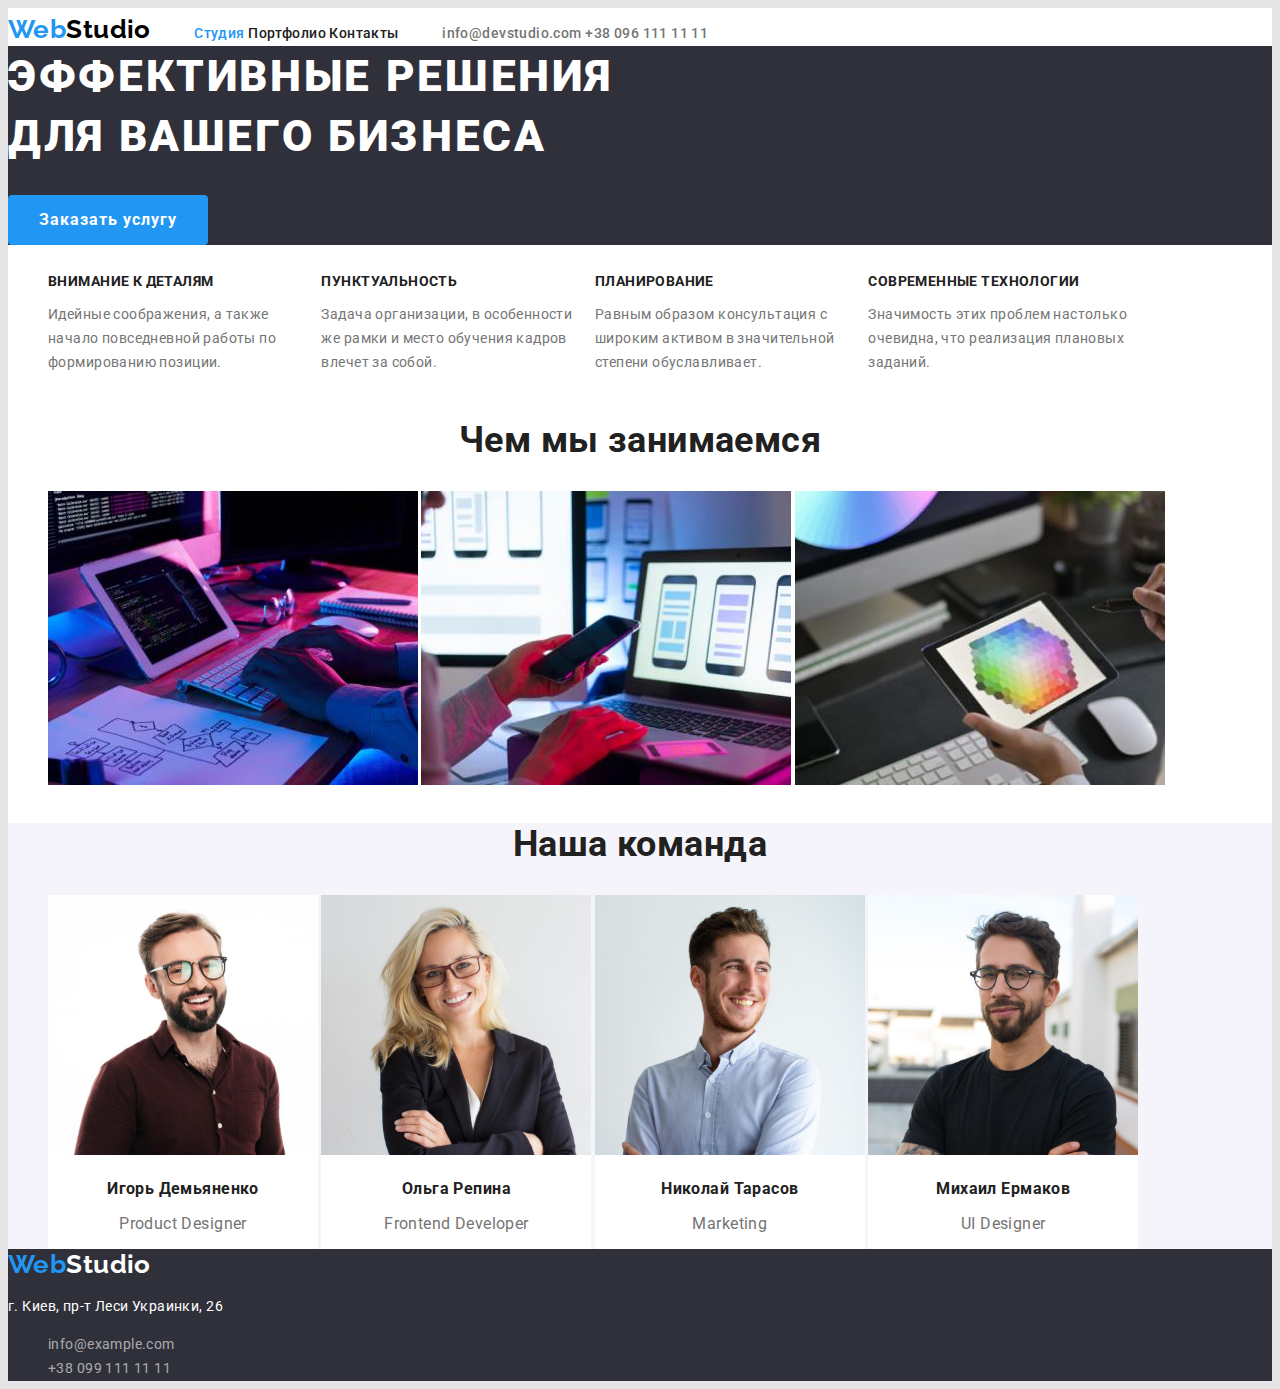
<file: index.html>
<!DOCTYPE html>
<html lang="ru">
  <head>
    <meta charset="UTF-8" />
    <meta http-equiv="X-UA-Compatible" content="IE=edge" />
    <meta name="viewport" content="width=device-width, initial-scale=1.0" />
	<link rel="shortcut icon" href="favicon.png" type="image/png">
    <title>Главная</title>
    <link
      href="https://fonts.googleapis.com/css2?family=Raleway:wght@700&family=Roboto:wght@400;500;700;900&display=swap"
      rel="stylesheet"
    />
    <link rel="stylesheet" href="./css/styles.css" />
  </head>
  <body>
    <!-- Верхняя линия -->
    <header class="upper-line">
      <div class="brand">
        <a class="link" href="./index.html">
          <span class="brand-color-one">Web</span><span class="brand-color-two">Studio</span>
        </a>
      </div>
      <nav class="nav-links">
        <ul class="list-box">
          <li class="list"><a class="link active" href="./index.html">Студия</a></li>
          <li class="list"><a class="link" href="./portfolio.html">Портфолио</a></li>
          <li class="list"><a class="link" href="#">Контакты</a></li>
        </ul>
      </nav>
      <div class="contacts">
        <ul class="list-box">
          <li class="list">
            <a class="link" href="mailto:info@devstudio.com">info@devstudio.com</a>
          </li>
          <li class="list"><a class="link" href="tel:+380961111111">+38 096 111 11 11</a></li>
        </ul>
      </div>
    </header>

    <main class="main-content">
      <!-- Шапка -->
      <section class="cap">
        <h1 class="hero-title">Эффективные решения для вашего бизнеса</h1>
        <button class="btn" type="button">Заказать услугу</button>
      </section>
      <!-- Особенности -->
      <section class="features">
        <ul class="list-box">
          <li class="list">
            <h3 class="title">Внимание к деталям</h3>
            <p >Идейные соображения, а также начало повседневной работы по формированию позиции.</p>
          </li>
          <li class="list">
            <h3 class="title">Пунктуальность</h3>
            <p >
              Задача организации, в особенности же рамки и место обучения кадров влечет за собой.
            </p>
          </li>
          <li class="list">
            <h3 class="title">Планирование</h3>
            <p >
              Равным образом консультация с широким активом в значительной степени обуславливает.
            </p>
          </li>
          <li class="list">
            <h3 class="title">Современные технологии</h3>
            <p >Значимость этих проблем настолько очевидна, что реализация плановых заданий.</p>
          </li>
        </ul>
      </section>
      <!-- Чем мы занимаемся -->
      <section class="our-works">
        <h2 class="title">Чем мы занимаемся</h2>
        <ul class="list-box">
          <li class="list">
            <a class="link" href="#"
              ><img src="./images/work1.jpg" width="370" height="294" alt="Изображение работы 1"
            /></a>
          </li>
          <li class="list">
            <a class="link" href="#"
              ><img src="./images/work2.jpg" width="370" height="294" alt="Изображение работы 2"
            /></a>
          </li>
          <li class="list">
            <a class="link" href="#"
              ><img src="./images/work3.jpg" width="370" height="294" alt="Изображение работы 3"
            /></a>
          </li>
        </ul>
      </section>

      <!-- Наша команда -->
      <section class="our-team">
        <h2 class="title">Наша команда</h2>

        <ul class="list-box">
          <li class="list">
            <a class="link" href="#">
              <img
                src="./images/member1.jpg"
                width="270"
                height="260"
                alt="Фото Игоря Демьяненко"
              />
              <h3 class="title">Игорь Демьяненко</h3>
              <p class="profession">Product Designer</p>
            </a>
          </li>

          <li class="list">
            <a class="link" href="#">
              <img src="./images/member2.jpg" width="270" height="260" alt="Фото Ольги Репиной" />
              <h3 class="title">Ольга Репина</h3>
              <p class="profession">Frontend Developer</p>
            </a>
          </li>
          <li class="list">
            <a class="link" href="#">
              <img
                src="./images/member3.jpg"
                width="270"
                height="260"
                alt="Фото Николая Тарасова"
              />
              <h3 class="title">Николай Тарасов</h3>
              <p class="profession">Marketing</p>
            </a>
          </li>
          <li class="list">
            <a class="link" href="#">
              <img
                src="./images/member4.jpg"
                width="270"
                height="260"
                alt="Фото Михаила Ермакова"
              />
              <h3 class="title">Михаил Ермаков</h3>
              <p class="profession">UI Designer</p>
            </a>
          </li>
        </ul>
      </section>
    </main>

    <!-- Футер -->
    <footer class="footer">
      <div class="brand">
        <a class="link" href="./index.html">
          <span class="brand-color-one">Web</span><span class="brand-color-two">Studio</span>
        </a>
      </div>
      <address>
        <p class="footer-address">г. Киев, пр-т Леси Украинки, 26</p>
        <ul class="list-box">
          <li class="list"><a class="link" href="mailto:info@example.com">info@example.com</a></li>
          <li class="list"><a class="link" href="tel:+380991111111">+38 099 111 11 11</a></li>
        </ul>
      </address>
    </footer>
  </body>
</html>
</file>
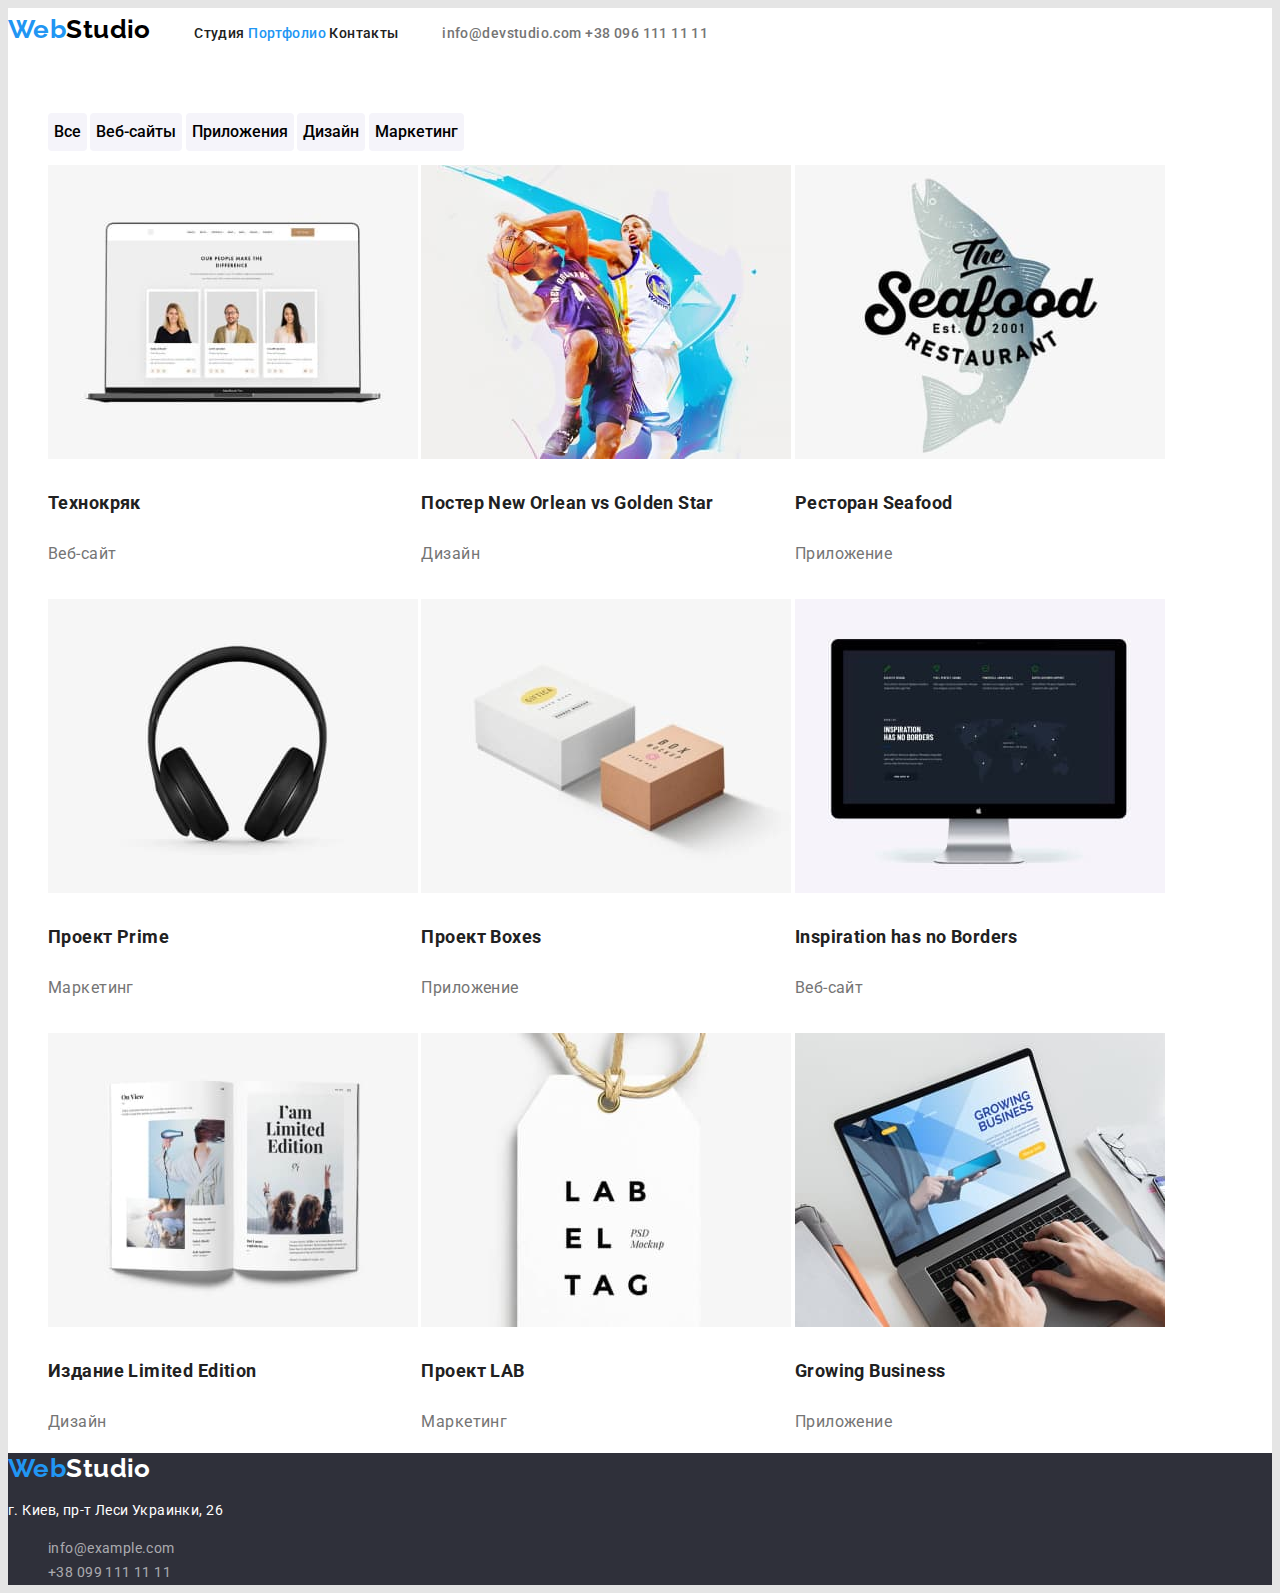
<file: portfolio.html>
<!DOCTYPE html>
<html lang="en">
  <head>
    <meta charset="UTF-8" />
    <meta http-equiv="X-UA-Compatible" content="IE=edge" />
    <meta name="viewport" content="width=device-width, initial-scale=1.0" />
	<link rel="shortcut icon" href="favicon.png" type="image/png">
    <title>Портфолио</title>
    <link
      href="https://fonts.googleapis.com/css2?family=Raleway:wght@700&family=Roboto:wght@400;500;700;900&display=swap"
      rel="stylesheet"
    />
    <link rel="stylesheet" href="./css/styles.css" />
  </head>
  <body>
    <!-- Верхняя линия -->
    <header class="upper-line">
      <div class="brand">
        <a class="link" href="./index.html">
          <span class="brand-color-one">Web</span><span class="brand-color-two">Studio</span>
        </a>
      </div>
      <nav class="nav-links">
        <ul class="list-box">
          <li class="list"><a class="link" href="./index.html">Студия</a></li>
          <li class="list"><a class="link active" href="./portfolio.html">Портфолио</a></li>
          <li class="list"><a class="link" href="#">Контакты</a></li>
        </ul>
      </nav>
      <div class="contacts">
        <ul class="list-box">
          <li class="list">
            <a class="link" href="mailto:info@devstudio.com">info@devstudio.com</a>
          </li>
          <li class="list"><a class="link" href="tel:+380961111111">+38 096 111 11 11</a></li>
        </ul>
      </div>
    </header>

    <main class="main-content">
      <section class="portfolio">
        <h1 class="hero-title hidden">Наши портфолио</h1>
        <ul class="list-box filter">
          <li class="list"><button class="btn" type="button">Все</button></li>
          <li class="list"><button class="btn" type="button">Веб-сайты</button></li>
          <li class="list"><button class="btn" type="button">Приложения</button></li>
          <li class="list"><button class="btn" type="button">Дизайн</button></li>
          <li class="list"><button class="btn" type="button">Маркетинг</button></li>
        </ul>

        <ul class="list-box">
          <li class="list">
            <a href="#" class="link">
              <img src="./images/tehno.jpg" width="370" height="294" alt="Внешний вид веб сайта" />
              <h3 class="title">Технокряк</h3>
              <p class="type">Веб-сайт</p>
            </a>
          </li>
          <li class="list">
            <a href="#" class="link">
              <img
                src="./images/poster.jpg"
                width="370"
                height="294"
                alt="Постер с баскетболистами"
              />
              <h3 class="title">Постер New Orlean vs Golden Star</h3>
              <p class="type">Дизайн</p>
            </a>
          </li>
          <li class="list">
            <a href="#" class="link">
              <img src="./images/restaurant.jpg" width="370" height="294" alt="Ємблема ресторана" />
              <h3 class="title">Ресторан Seafood</h3>
              <p class="type">Приложение</p>
            </a>
          </li>
        </ul>
        <ul class="list-box">
          <li class="list">
            <a href="#" class="link">
              <img
                src="./images/prime.jpg"
                width="370"
                height="294"
                alt="Изображение с Наушниками"
              />
              <h3 class="title">Проект Prime</h3>
              <p class="type">Маркетинг</p>
            </a>
          </li>
          <li class="list">
            <a href="#" class="link">
              <img
                src="./images/boxes.jpg"
                width="370"
                height="294"
                alt="Изображение с коробками"
              />
              <h3 class="title">Проект Boxes</h3>
              <p class="type">Приложение</p>
            </a>
          </li>
          <li class="list">
            <a href="#" class="link">
              <img
                src="./images/Inspiration.jpg"
                width="370"
                height="294"
                alt="Внешний вид веб сайта"
              />
              <h3 class="title">Inspiration has no Borders</h3>
              <p class="type">Веб-сайт</p>
            </a>
          </li>
        </ul>
        <ul class="list-box">
          <li class="list">
            <a href="#" class="link">
              <img src="./images/edition.jpg" width="370" height="294" alt="Изображение журнала" />
              <h3 class="title">Издание Limited Edition</h3>
              <p class="type">Дизайн</p>
            </a>
          </li>
          <li class="list">
            <a href="#" class="link">
              <img src="./images/lab.jpg" width="370" height="294" alt="Эмблема проэкта" />
              <h3 class="title">Проект LAB</h3>
              <p class="type">Маркетинг</p>
            </a>
          </li>
          <li class="list">
            <a href="#" class="link">
              <img
                src="./images/business.jpg"
                width="370"
                height="294"
                alt="Ноутбук с приложением"
              />
              <h3 class="title">Growing Business</h3>
              <p class="type">Приложение</p>
            </a>
          </li>
        </ul>
      </section>
    </main>

    <!-- Футер -->
    <footer class="footer">
      <div class="brand">
        <a class="link" href="./index.html">
          <span class="brand-color-one">Web</span><span class="brand-color-two">Studio</span>
        </a>
      </div>
      <address>
        <p class="footer-address">г. Киев, пр-т Леси Украинки, 26</p>
        <ul class="list-box">
          <li class="list"><a class="link" href="mailto:info@example.com">info@example.com</a></li>
          <li class="list"><a class="link" href="tel:+380991111111">+38 099 111 11 11</a></li>
        </ul>
      </address>
    </footer>
  </body>
</html>
</file>
<file: css/styles.css>
:root {
  --body-bgc: #e5e5e5; /* Колір фону тіла сайту*/
  --pri-text: #757575; /* Основний колір тексту */
  --pri-title: #212121; /* Основний колір заголовків */
  --pri-link: #212121; /* Основний колір посилань*/
  --pri-btn-text: #212121; /* Основний колір тексту кнопок */
  --sec-btn-text: #ffffff; /* Вторинний колір тексту кнопок */
  --btn-bgc: #f5f4fa; /* Основний колір фону кнопок */
  --pri-brand: #2196f3; /* Основний колір бренду (лого) */
  --accent: #2196f3; /* колір акценту (виділення посилань і кнопок)*/
  --sec-brand: #000000; /* вторинний колір бренду (лого шапка) */
  --ter-brand: #ffffff; /* Третинний колір бренду (лого футер) */
  --pri-section-bgc: #ffffff; /* Основний колір фону секцій*/
  --sec-section-bgc: #f5f4fa; /* Вторинний колір фону секцій */
  --ter-section-bgc: #2f303a; /* третинний колір фону секцій (шапка і футер) */
  --hero-text: #ffffff; /* Колір тексту героя */
  --footer-contacts: rgba(255, 255, 255, 0.6); /*колір контактів в підвалі */
  --ft-text: #ffffff; /* Колір тексту адреси у футері*/
}

/*ЗАГАЛЬНІ СТИЛІ*/
body {
  background-color: var(--body-bgc);
  color: var(--pri-text);
  font-family: 'Roboto', 'Raleway', sans-serif;
  letter-spacing: 0.03em;
  font-size: 14px;
  line-height: 1.714; /*24px*/
  font-style: normal;
}
.list-box {
  margin-bottom: 0px;
  list-style: none;
}
.link {
  text-decoration: none;
  color: inherit;
}
.btn:hover,
.btn:focus {
  cursor: pointer;
  background-color: var(--accent);
  color: var(--sec-btn-text);
}
.footer .link:focus,
.footer .link:hover,
.upper-line .link:focus,
.upper-line .link:hover {
  color: var(--accent);
}

/*header*/
.upper-line .list {
  font-weight: 500;
}
.link.active {
  color: var(--accent);
}
.brand {
  font-family: 'Raleway';
  font-weight: bold;
  font-size: 26px;
  line-height: 1.192;
}
.brand-color-one {
  color: var(--pri-brand);
}
.upper-line .brand-color-two {
  color: var(--sec-brand);
}
.upper-line,
.main-content {
  background-color: var(--pri-section-bgc);
}
.nav-links .list {
  color: var(--pri-link);
}
.contacts .list {
  color: var(--pri-text);
}
.brand,
.contacts,
.nav-links,
.main-content .list,
.upper-line .list {
  display: inline-block;
}

/*Main*/
.btn {
  font-family: inherit;
  cursor: pointer;
  font-weight: 500;
  font-size: 16px;
  height: 38px;
  line-height: 1.625;
  background-color: var(--btn-bgc);
  border-style: none;
  border-radius: 4px;
}
.hero-title {
  margin-top: 0px;
}

/*footer*/
.footer .brand-color-two {
  color: var(--ter-brand);
}
.cap,
footer {
  background-color: var(--ter-section-bgc);
}
.footer-address {
  color: var(--ft-text);
  font-style: normal;
}
.footer .list {
  color: var(--footer-contacts);
  font-style: normal;
}

/*Стилі файлу index */
.cap .hero-title {
  width: 696px;
  height: 120px;
  font-weight: 900;
  font-size: 44px;
  line-height: 1.364;
  letter-spacing: 0.06em;
  text-transform: uppercase;
  color: var(--hero-text);
}
.cap .btn {
  width: 200px;
  height: 50px;
  background-color: var(--accent);
  font-weight: bold;
  line-height: 1.875;
  letter-spacing: 0.06em;
  color: var(--hero-text);
}

.our-works .title,
.our-team .title,
.profession {
  text-align: center;
}
.our-team {
  background-color: var(--sec-section-bgc);
}
.our-team .list {
  background-color: var(--pri-section-bgc);
}
.main-content .title {
  color: var(--pri-title);
}
.features .list {
  width: 270px;
}
.features .title {
  text-transform: uppercase;
  line-height: 1.143;
  font-size: inherit;
}
.our-team .title,
.our-team .profession {
  font-size: 16px;
  line-height: 1.188;
}
.our-works>.title,
.our-team>.title {
  font-size: 36px;
  line-height: 1.167;
}
/*Стилы файлу portfolio*/
.hero-title.hidden {
  color: var(--hero-text);
}
.portfolio .title {
  font-size: 18px;
  line-height: 2;
}
.portfolio .type {
  font-size: 16px;
  line-height: 1.875;
}
</file>
